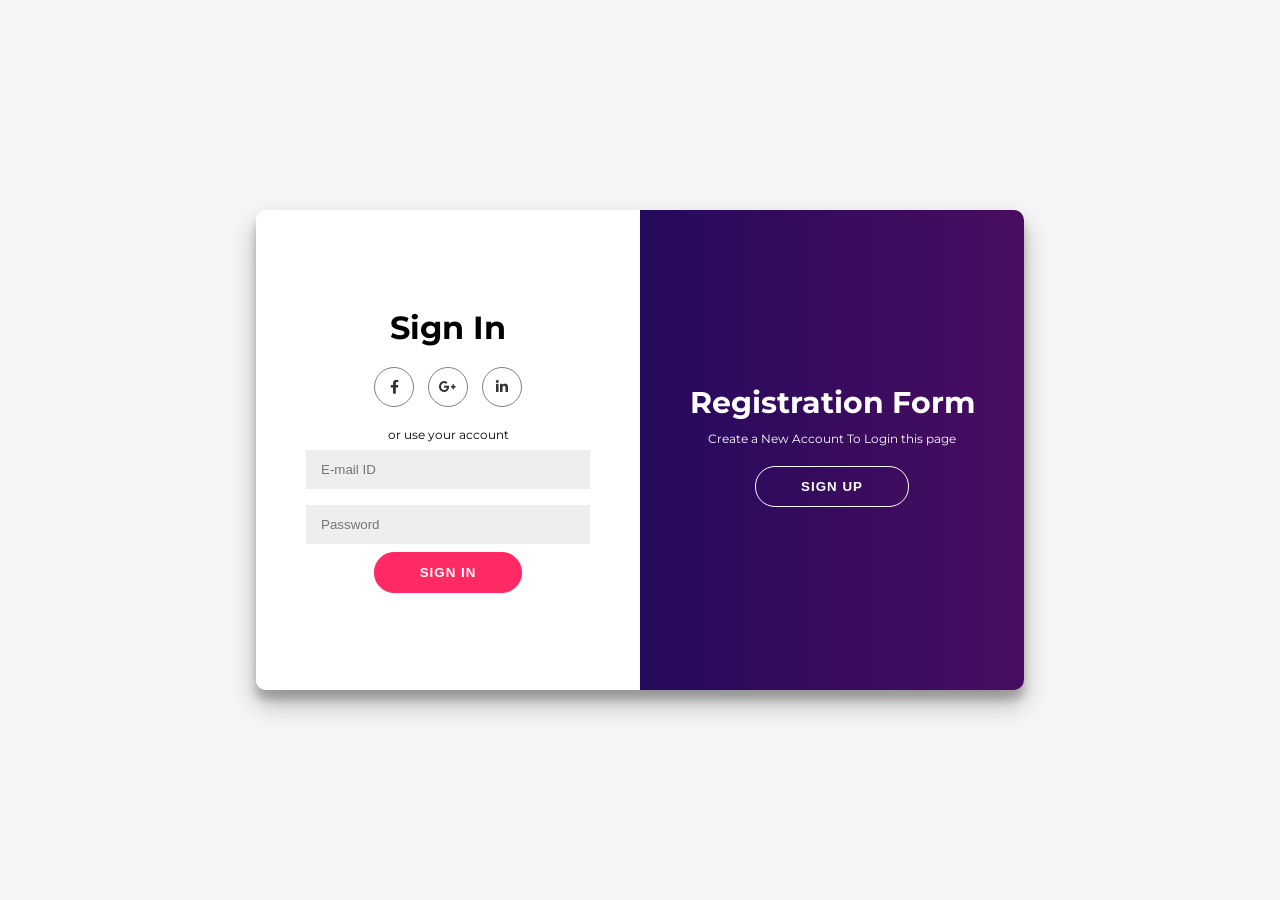
<file: index.html>
<html lang="en">
<head>
    <meta charset="UTF-8">
    <meta name="viewport" content="width=device-width, initial-scale=1.0">
    <title>Login & Register</title>

    <!-- Links -->
    
    <link rel="stylesheet" href="./style.css">

    <link rel="stylesheet" href="//use.fontawesome.com/releases/v5.0.7/css/all.css">


</head>
<body>
    <div class="container" id="container">
        <div class="form-container sign-up-container">
            <form action="">
                <h1>Create Account</h1>
                <div class="social-container">
                    <a href="#" class="social"><i class="Fab fa-facebook-f">
                    </i></a>
                    <a href="#" class="social"><i class="Fab fa-google-plus-g">
                    </i></a>
                    <a href="#" class="social"><i class="Fab fa-linkedin-in">
                    </i></a>
                </div>
                <span>or use your email for registration</span>
                <input type="text" placeholder="Name" disabled>
                <input type="email" placeholder="E-mail ID" disabled>
                <input type="password" placeholder="Password" disabled>
                <button disabled>Sign Up</button>
            </form>
        </div>
        <div class="form-container sign-in-container">
            <form action="./VoiceCon.Html">
                <h1>Sign In</h1>
                <div class="social-container">
                    <a href="#" class="social"><i class="Fab fa-facebook-f">
                    </i></a>
                    <a href="#" class="social"><i class="Fab fa-google-plus-g">
                    </i></a>
                    <a href="#" class="social"><i class="Fab fa-linkedin-in">
                    </i></a>
                </div>
                <span>or use your account</span>
                <input type="email" placeholder="E-mail ID">
                <input type="password" placeholder="Password">
                <button>Sign In</button>
            </form>
        </div>

        <div class="overlay-container">
            <div class="overlay">
                <div class="overlay-panel overlay-left">
                    <h1>Welcome Back</h1>
                    <p>Sign In to your account</p>
                    <button class="press" id="sign-in">Sign In</button>
                </div>
                <div class="overlay-panel overlay-right">
                    <h1 style="font-size: 30px;">Registration Form</h1>
                    <p>Create a New Account To Login this page</p>
                    <button class="press" id="sign-up">Sign Up</button>
                </div>
            </div>

        </div>

    </div>

    <script src="./index.js">
    </script>

</body>
</html>
</file>
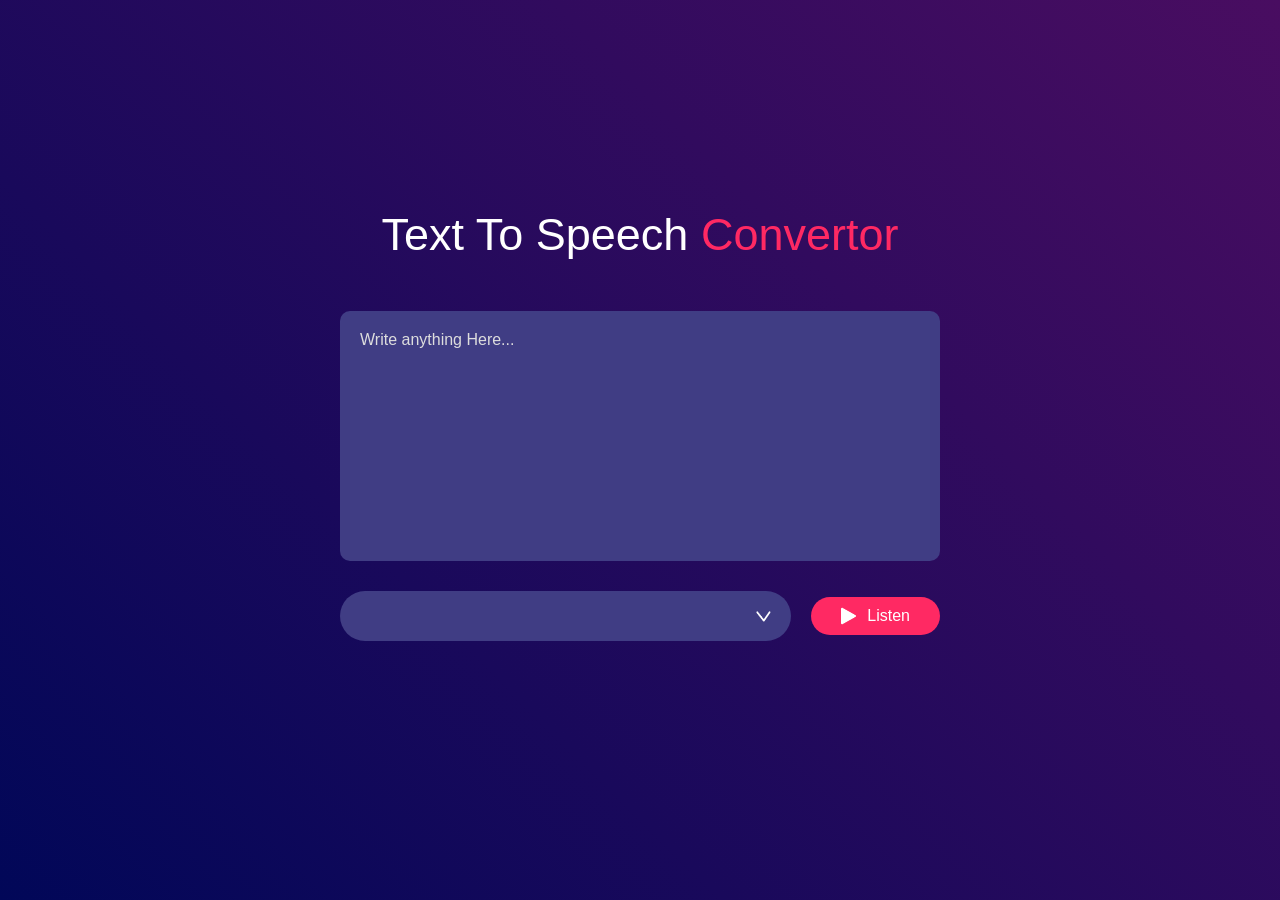
<file: voicecon.html>
<html lang="en">
<head>
    <meta charset="UTF-8">
    <meta name="viewport" content="width=device-width, initial-scale=1.0">
    <title>Text To Speech Convertor</title>
    <link rel="stylesheet" href="./voice.css">
</head>
<body>
    <div class="hero">
        <h1>Text To Speech <span>Convertor</span></h1>
        <textarea placeholder="Write anything Here..."></textarea>
        <div class="row">
            <select></select>
            <button><img src="./text_to_speech_img/images/play.png" alt="">Listen</button>

        </div>
    
    </div>

    <script src="./voicecon.js"></script>
    
</body>
</html>
</file>
<file: style.css>
@import url('https://fonts.googleapis.com/css2?family=Montserrat:wght@400;800&display=swap');

*{
    margin: 0;
    padding: 0;
    box-sizing: border-box;
}

body{
    background-color: #f6f5f7;
    display: flex;
    justify-content: center;
    align-items: center;
    font-family: 'montserrat',sans-serif;
    height: 100vh;
    margin: 0 auto;
}
.container{
    background-color: #fff;
    border-radius: 10px;
    width: 768px;
    max-width: 100%;
    min-height: 480px;
    position: relative;
    overflow: hidden;
    box-shadow: 0px 14px 28px rgba(0, 0, 0, 0.25),
                0px 10px 10px rgba(0, 0, 0, 0.22);
    
}
.form-container{
    position: absolute;
    top: 0%;
    height: 100%;
    transition: all 0.6 ease-in-out;
}

.sign-up-container{
    left: 0%;
    width: 50%;
    z-index: 1;
    opacity: 0;
}

form{
    background-color: #ffffff;
    display: flex;
    align-items: center;
    justify-content: center;
    flex-direction: column;
    padding: 0 50px;
    height: 100% ;
    text-align: center;

}

h1{
    font-weight: bold;
    margin: 0;
}

.social-container{
    margin: 20px 0;
    
} 
.social-container a{
    border: 1px solid gray;
    border-radius: 50%;
    display: inline-flex;
    justify-content: center;
    align-items: center;
    margin: 0 5px;
    height: 40px;
    width: 40px;

}

a{
    color: #333;
    font-size: 14px;
    text-decoration: none;
    margin: 15px 0;
}

span{
    font-size: 12px;

}

input{
    background-color: #eee;
    border: none;
    text-decoration: none;
    width: 100%;
    margin: 8px 0;
    padding: 12px 15px;
}

button{
    border-radius: 20px;
    border: 1px solid #ff2963;
    background-color: #ff2963;
    color: #ffffff;
    font-weight: bold;
    padding: 12px 45px;
    letter-spacing: 1px;
    text-transform: uppercase;
    transition: transform .8s ease-in;

}

.sign-in-container{
    left: 0;
    width: 50%;
    z-index: 2;
}

.overlay-container{
    position: absolute;
    top: 0;
    left: 50%;
    width: 50%;
    height: 100%;
    overflow: hidden;
    z-index: 100;
    transition: transform 0.6s ease-in-out;
}
.overlay{
    background-color: #490d61;
    background: linear-gradient(to right,#010758, #490d61);
    background-repeat: no-repeat;
    background-size: cover;
    background-position: 0 0 ;
    color: #ffffff;
    position: relative;
    left: -100%;
    height: 100%;
    width: 200%;
    transform: translateX(0);
    transition: transform 0.6s ease-in-out;
}

.overlay-panel{
    position: absolute;
    display: flex;
    align-items: center;
    justify-content: center;
    flex-direction: column;
    top: 0;
    padding: 0px 40px;
    width: 50%;
    height: 100%;
    transform: translateX(0);
    transition: transform 0.6s ease-in-out;
}
.overlay-left{
    transform: translateX(-20%);
}
.overlay-right{
    right: 0;
    transform: translateX(0%);
}
button:active{
    transform: scale(.95);
}
button.press{
    background-color: transparent;
    border-color: #ffffff;
    margin: 10px 0;
    
}
p{
    text-align: center;
    font-size: 12px;
    margin: 10px 0;
}

.container.right-panel-active .sign-in-container{
    transform: translateX(100%);
}

.container.right-panel-active .sign-up-container{
    opacity: 1;
    transform: translateX(100%);
    z-index: 5;
    animation: slide 0.6s ;
}
@keyframes slide{
    0%,49.99%{
        opacity: 0;
        z-index: 1;
    }
    50%,100%{
        opacity: 1;
        z-index: 5;
    }
}


.container.right-panel-active .overlay-container {
    transform: translateX(-100%);
    }
.container.right-panel-active .overlay {
    transform: translateX(50%);
    }
.container.right-panel-active .overlay-left{
    transform: translateX(0);
    }
.container.right-panel-active_.overlay-right{
    transform: translateX (20%);}
</file>
<file: voice.css>
*{
    margin: 0;
    padding: 0;
    font-family:'poppins',sans-serif;
    box-sizing: border-box;
}

.hero{
    width: 100%;
    min-height: 100vb;
    background: linear-gradient(45deg,#010758, #490d61);
    display: flex;
    align-items: center;
    justify-content: center;
    flex-direction: column;
    color: #fff;
}
.hero h1{
    font-size: 45px;
    font-weight: 500 ;
    margin-top: -50px;
    margin-bottom: 50px;
}

.hero h1 span{
    color: #ff2963;
}

textarea{
    width: 600px ;
    height: 250px;
    background: #403d84;
    color: #fff;
    font-size: 15px;
    border: 0;
    outline:0;
    padding: 20px;
    border-radius: 10px;
    resize: none;
    margin-bottom: 30px;
}

textarea::placeholder{
    font-size: 16px;
    color: #ddd;
}

.row{
    width: 600px;
    display: flex;
    align-items: center;
    gap: 20px;
}

button{
    background: #ff2963;
    color: #fff;
    font-size: 16px;
    padding: 10px 30px;
    border-radius: 35px;
    border: 0;
    outline: 0;
    cursor: pointer;
    display: flex;

}
button img{
    width: 16px;
    margin-right: 10px;
}

select{
    flex: 1;
    color: #fff;
    background: #403d84;
    height: 50px;
    padding: 0 20px;
    outline: 0;
    border: 0;
    border-radius: 35px;
    appearance: none;
    background-image: url(./text_to_speech_img/images/dropdown.png);
    background-repeat: no-repeat ;
    background-size: 15px;
    background-position-x: calc(100% - 20px) ;
    background-position-y: 20px;
}
</file>
